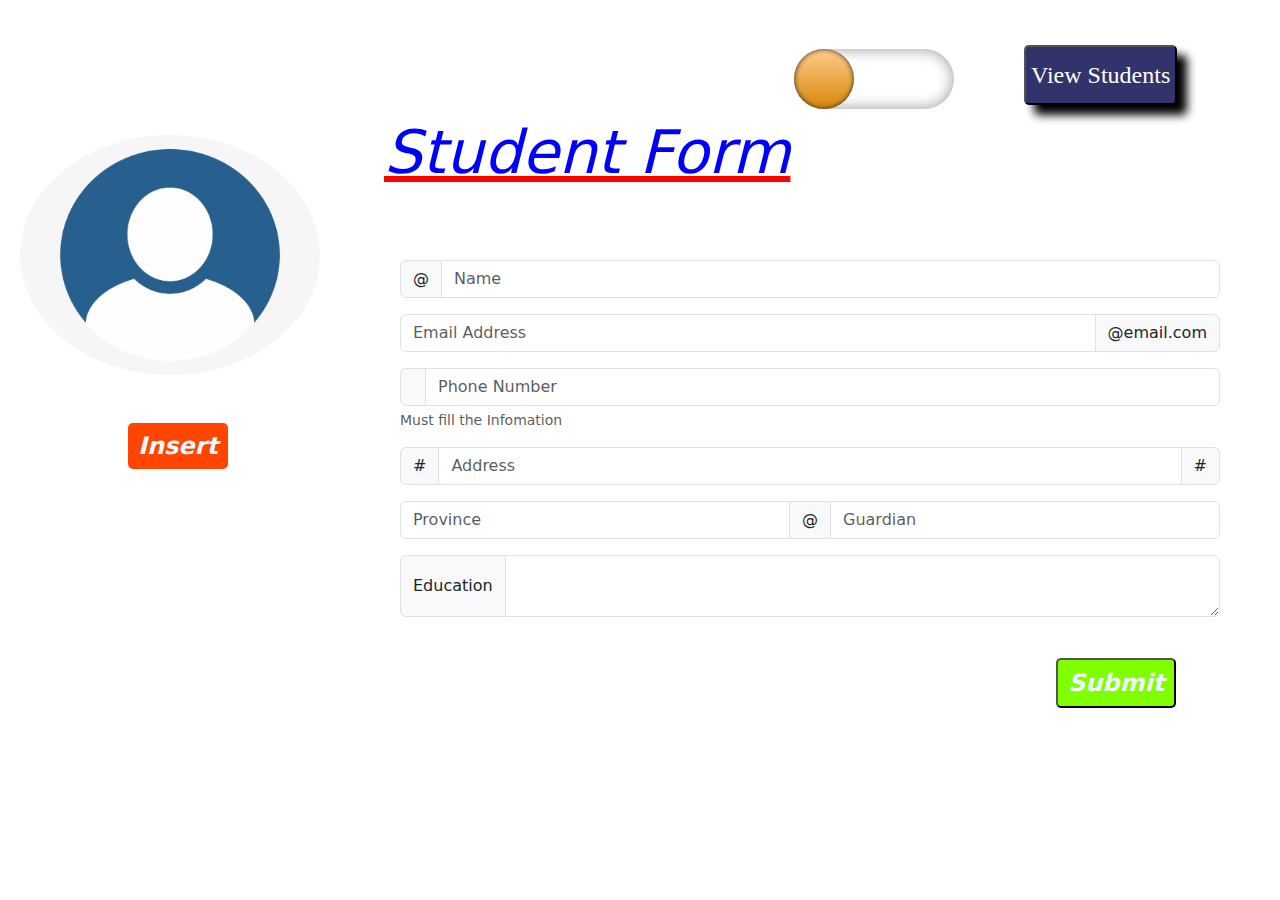
<file: index.html>
<!DOCTYPE html>
<html lang="en">
<head>
    <meta charset="UTF-8">
    <meta name="viewport" content="width=device-width, initial-scale=1.0">
    <title>Home Page</title>
    <link rel="stylesheet" href="styleIndex.css">
    <link href="https://cdn.jsdelivr.net/npm/bootstrap@5.3.3/dist/css/bootstrap.min.css" rel="stylesheet" integrity="sha384-QWTKZyjpPEjISv5WaRU9OFeRpok6YctnYmDr5pNlyT2bRjXh0JMhjY6hW+ALEwIH" crossorigin="anonymous">
</head>
<body>
  <button id="btnStudentView" style="position: absolute;background-color: rgb(51, 51, 107);color: white; font-family: cursive; font-weight:90; padding: 10px 5px; font-size: x-large; border-radius: 5px; box-shadow: 10px 10px 10px black; left: 80%; top: 45px;  ">View Students</button>
  <div>
  <label for="c" class="btnDark"></label>
    <input  id="c" type="checkbox">
  </div>
    <h1 style="color: blue; font-style: oblique; font-size: 60px; margin-left: 30%; text-decoration: underline red;">Student Form</h1><br>
    <div id="InsertMove">
        <img id="ProfileImg" src="emplyProfileImg.jpg">
        <label id="InsertBtn" for="fileInput">Insert</label>
        <input type="file" style="display: none;" accept="image/jpg, image/jpeg, image/png" id="fileInput">
    </div>
        
    <div style="padding: 40px 60px 40px 400px;">
    <div class="input-group mb-3">
        <span class="input-group-text" id="basic-addon1">@</span>
        <input id="userName"  type="text" class="form-control" placeholder="Name" aria-label="Username" aria-describedby="basic-addon1">
      </div>
      
      <div class="input-group mb-3">
        <input id="email" type="text" class="form-control" placeholder="Email Address" aria-label="Recipient's username" aria-describedby="basic-addon2">
        <span class="input-group-text" id="basic-addon2">@email.com</span>
      </div>
      
      <div class="mb-3">
        <div class="input-group">
          <span class="input-group-text" id="basic-addon3"></span>
          <input id="phoneNumber" type="text" class="form-control" id="basic-url" aria-describedby="basic-addon3 basic-addon4" placeholder="Phone Number">
        </div>
        <div class="form-text" id="basic-addon4">Must fill the Infomation</div>
      </div>
      
      <div class="input-group mb-3">
        <span class="input-group-text">#</span>
        <input id="address" type="text" placeholder="Address" class="form-control" aria-label="Amount (to the nearest dollar)">
        <span class="input-group-text">#</span>
      </div>
      
      <div class="input-group mb-3">
        <input id="province" type="text" class="form-control" placeholder="Province" aria-label="Username">
        <span class="input-group-text">@</span>
        <input id="guardian" type="text" class="form-control" placeholder="Guardian" aria-label="Server">
      </div>
      
      <div class="input-group">
        <span class="input-group-text">Education</span>
        <textarea id="education" class="form-control" aria-label="With textarea"></textarea>
      </div>
      <button id="submit">Submit</button>
</div>
    <script src="index.js"></script>
    <script src="https://cdn.jsdelivr.net/npm/bootstrap@5.3.3/dist/js/bootstrap.bundle.min.js" integrity="sha384-YvpcrYf0tY3lHB60NNkmXc5s9fDVZLESaAA55NDzOxhy9GkcIdslK1eN7N6jIeHz" crossorigin="anonymous"></script>
</body>
</html>
</file>
<file: styleIndex.css>
#InsertMove{
    position: absolute;
    top: 15%;
}

#ProfileImg{
    position: relative;
   width: 300px;
   height: 240px;
   border-radius: 50%;
   margin-left: 20px;
    
}

#InsertBtn{
    position: absolute;
    background-color: orangered;
    font-size: x-large;
    font-style: oblique;
    color: aliceblue;
    font-weight: 900;
    padding: 5px 10px;
    border-radius: 5px;
    cursor: pointer;
    top:120% ;
    left:40%;
}
#InsertBtn:hover{
    background-color: greenyellow;
    color: black;
}

#submit{
    color: aliceblue;
    background-color: chartreuse;
    font-size: x-large;
    font-weight: 900;
    font-style: oblique;
    padding: 5px 10px;
    border-radius: 5px;
    cursor: pointer;
    margin-top: 5%;
    margin-left: 80%;
}

#submit:hover{
    background-color: white;
    color: black;
}


.btnDark{
    margin-top: 49px;
    width: 160px;
    height: 60px;
    background-color:rgba(255,255,255,0.4) ;
    border-radius: 180px;
    border: 5px;
    box-shadow: inset 0px 0px 15px rgba(0,0,0,0.4), inset 0px -5px 15px rgba(255,255,255,0.4);
    position: relative;
    left: 62%;
}
.btnDark:after{
    content:"";
    position: absolute;
    background: linear-gradient(180deg,#ffcc89,#d8860b);
    width: 60px;
    height: 60px;
    border-radius: 50%;
    box-shadow: inset 0px 0px 5px;
    transition: 0.5s;
    
}

#c{
    width: 0;
    height: 0;
    visibility: hidden;
    display: inline;

  }

#c:checked + .btnDark {
    background-color: white;
  }

#c:checked + .btnDark:after{
    left: 175px;
    transform: translateY(-100%);
    background-color: black;
}
</file>
